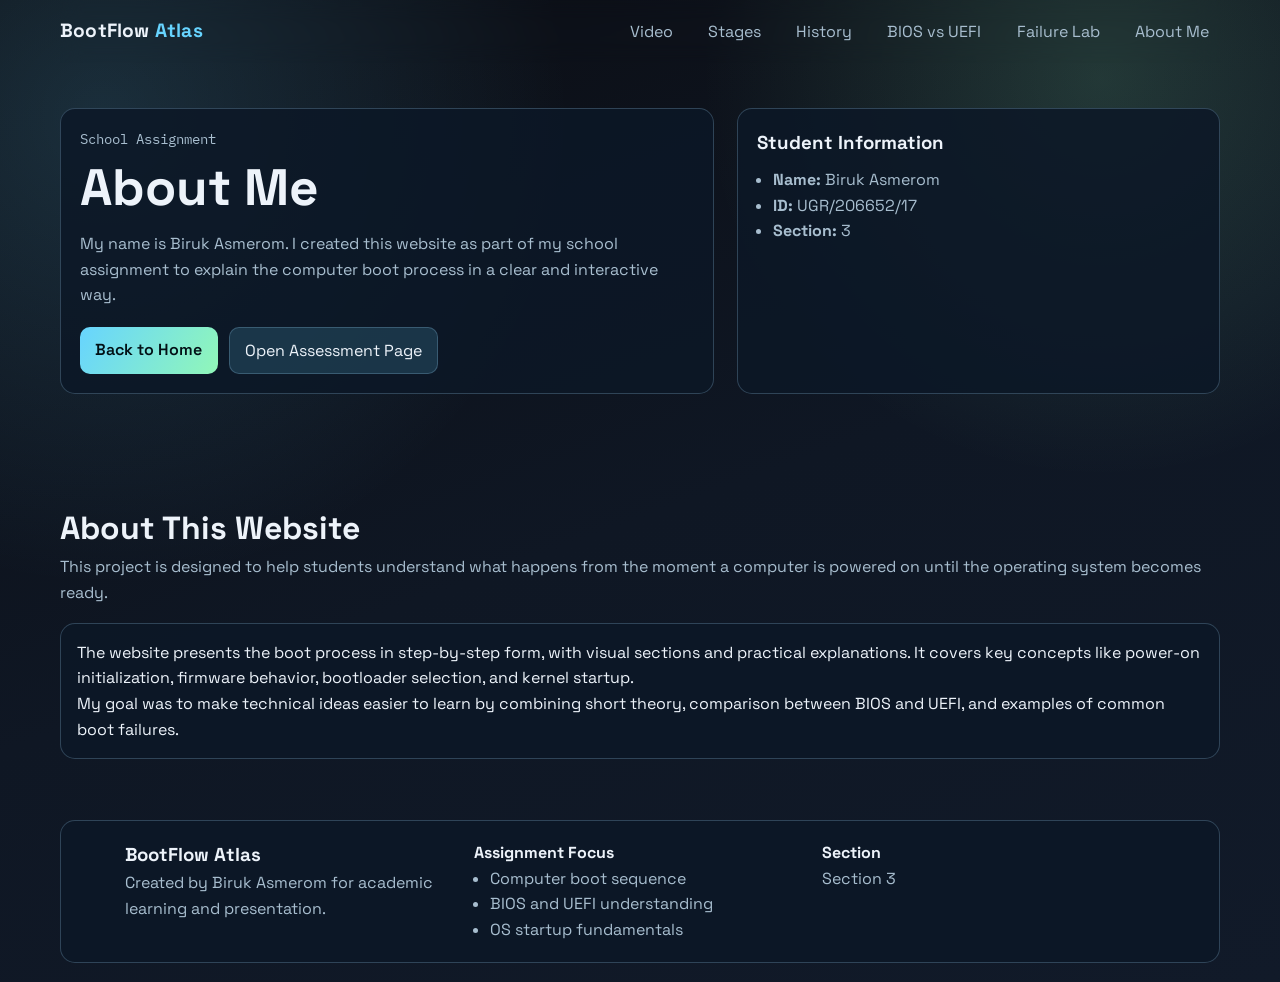
<file: about.html>
<!DOCTYPE html>
<html lang="en">
<head>
  <meta charset="UTF-8" />
  <meta name="viewport" content="width=device-width, initial-scale=1.0" />
  <title>About Me | BootFlow Atlas</title>
  <link rel="preconnect" href="https://fonts.googleapis.com" />
  <link rel="preconnect" href="https://fonts.gstatic.com" crossorigin />
  <link href="https://fonts.googleapis.com/css2?family=IBM+Plex+Mono:wght@400;500;600&family=Space+Grotesk:wght@400;500;700&display=swap" rel="stylesheet" />
  <link rel="stylesheet" href="style.css" />
  <style>
    @media (max-width: 740px) {
      .nav-links {
        display: flex;
        position: static;
        width: auto;
        padding: 0;
        flex-direction: row;
        flex-wrap: wrap;
        background: transparent;
        border: 0;
      }
    }
  </style>
</head>
<body>
  <header class="site-header" id="top">
    <div class="container">
      <nav class="navbar" aria-label="Main navigation">
        <a href="index.html" class="brand">BootFlow <span>Atlas</span></a>
        <ul class="nav-links" id="mainNav">
          <li><a href="index.html#sim">Video</a></li>
          <li><a href="index.html#stages">Stages</a></li>
          <li><a href="index.html#history">History</a></li>
          <li><a href="index.html#compare">BIOS vs UEFI</a></li>
          <li><a href="index.html#lab">Failure Lab</a></li>
          <li><a href="about.html">About Me</a></li>
        </ul>
      </nav>

      <section class="hero">
        <div class="hero-main">
          <p class="eyebrow">School Assignment</p>
          <h1>About Me</h1>
          <p>
            My name is Biruk Asmerom. I created this website as part of my school assignment
            to explain the computer boot process in a clear and interactive way.
          </p>
          <div class="hero-actions">
            <a class="btn btn-primary" href="index.html">Back to Home</a>
            <a class="btn btn-ghost" href="os assessment.html">Open Assessment Page</a>
          </div>
        </div>

        <aside class="hero-card">
          <h3>Student Information</h3>
          <ul>
            <li><strong>Name:</strong> Biruk Asmerom</li>
            <li><strong>ID:</strong> UGR/206652/17</li>
            <li><strong>Section:</strong> 3</li>
          </ul>
        </aside>
      </section>
    </div>
  </header>

  <main>
    <section class="section">
      <div class="container">
        <div class="section-heading">
          <h2>About This Website</h2>
          <p>
            This project is designed to help students understand what happens from the moment
            a computer is powered on until the operating system becomes ready.
          </p>
        </div>
        <article class="stage-panel">
          <p>
            The website presents the boot process in step-by-step form, with visual sections
            and practical explanations. It covers key concepts like power-on initialization,
            firmware behavior, bootloader selection, and kernel startup.
          </p>
          <p>
            My goal was to make technical ideas easier to learn by combining short theory,
            comparison between BIOS and UEFI, and examples of common boot failures.
          </p>
        </article>
      </div>
    </section>
  </main>

  <footer class="site-footer">
    <div class="container footer-grid">
      <div>
        <h3>BootFlow Atlas</h3>
        <p>Created by Biruk Asmerom for academic learning and presentation.</p>
      </div>
      <div>
        <h4>Assignment Focus</h4>
        <ul>
          <li>Computer boot sequence</li>
          <li>BIOS and UEFI understanding</li>
          <li>OS startup fundamentals</li>
        </ul>
      </div>
      <div>
        <h4>Section</h4>
        <p>Section 3</p>
      </div>
    </div>
  </footer>
</body>
</html>
</file>
<file: style.css>
:root {
  --bg: #0e0f15;
  --panel: rgba(12, 24, 39, 0.86);
  --line: rgba(158, 212, 244, 0.24);
  --text: #edf3fa;
  --muted: #a8becf;
  --accent: #67d4ff;
  --accent-2: #91f7b8;
  --hot: #ffd574;
  --max: 1160px;
}

* {
  box-sizing: border-box;
  margin: 0;
  padding: 0;
}

html {
  scroll-behavior: smooth;
}

body {
  font-family: "Space Grotesk", sans-serif;
  color: var(--text);
  background:
    radial-gradient(circle at 8% 12%, rgba(103, 212, 255, 0.16), transparent 32%),
    radial-gradient(circle at 86% 8%, rgba(145, 247, 184, 0.16), transparent 28%),
    linear-gradient(160deg, #0b0d13 0%, #0f1724 52%, #111a29 100%);
  line-height: 1.6;
}

.container {
  width: min(var(--max), 92%);
  margin: 0 auto;
}

.site-header {
  padding-bottom: 3rem;
}

.navbar {
  position: sticky;
  top: 0;
  z-index: 25;
  display: flex;
  justify-content: space-between;
  align-items: center;
  padding: 1rem 0;
  backdrop-filter: blur(10px);
}

.brand {
  color: var(--text);
  text-decoration: none;
  font-weight: 700;
  letter-spacing: 0.01em;
  font-size: 1.2rem;
}

.brand span {
  color: var(--accent);
}

.menu-toggle {
  display: none;
  border: 1px solid var(--line);
  border-radius: 9px;
  color: var(--text);
  background: transparent;
  padding: 0.4rem 0.75rem;
  font: inherit;
}

.nav-links {
  list-style: none;
  display: flex;
  gap: 0.8rem;
}

.nav-links a {
  color: var(--muted);
  text-decoration: none;
  border-radius: 999px;
  padding: 0.35rem 0.7rem;
  transition: 0.22s ease;
}

.nav-links a:hover {
  color: var(--text);
  background: rgba(145, 247, 184, 0.12);
}

.hero {
  margin-top: 2.8rem;
  display: grid;
  grid-template-columns: 1.15fr 0.85fr;
  gap: 1.4rem;
  align-items: stretch;
}

.hero-main,
.hero-card,
.stage-panel,
.history-item,
.compare-card,
.lab-result,
.site-footer,
.callout,
.theory-card,
.lab-btn {
  border: 1px solid var(--line);
  background: var(--panel);
  border-radius: 15px;
}

.hero-main {
  padding: 1.2rem;
}

.eyebrow {
  font-family: "IBM Plex Mono", monospace;
  color: var(--accent);
  font-size: 0.88rem;
  margin-bottom: 0.6rem;
}

.hero h1 {
  line-height: 1.08;
  font-size: clamp(1.9rem, 4vw, 3.25rem);
  margin-bottom: 1rem;
}

.hero p {
  color: var(--muted);
}

.hero-actions {
  margin-top: 1.2rem;
  display: flex;
  flex-wrap: wrap;
  gap: 0.7rem;
}

.hero-card {
  padding: 1.2rem;
}

.hero-card h3 {
  margin-bottom: 0.6rem;
}

.hero-card ul {
  padding-left: 1rem;
  color: var(--muted);
}

.section {
  padding: 3.8rem 0;
}

.section-alt {
  background: rgba(10, 20, 31, 0.58);
  border-top: 1px solid var(--line);
  border-bottom: 1px solid var(--line);
}

.section-heading {
  margin-bottom: 1.1rem;
}

.section-heading h2 {
  font-size: clamp(1.35rem, 2.5vw, 2.05rem);
}

.section-heading p {
  color: var(--muted);
}

.mode-switch {
  display: flex;
  gap: 0.6rem;
  margin-bottom: 0.8rem;
}

.mode-btn {
  border: 1px solid var(--line);
  background: rgba(59, 88, 113, 0.2);
  color: var(--text);
  border-radius: 999px;
  padding: 0.45rem 0.8rem;
  font: inherit;
  cursor: pointer;
}

.mode-btn.active {
  background: rgba(145, 247, 184, 0.2);
  border-color: rgba(145, 247, 184, 0.55);
}

.sim-wrap {
  width: 100%;
  border-radius: 18px;
  overflow: hidden;
  border: 1px solid var(--line);
  background: radial-gradient(circle at 30% 20%, rgba(103, 212, 255, 0.14), rgba(0, 0, 0, 0.2));
  aspect-ratio: 16 / 9;
}

.video-wrap {
  width: 100%;
  border-radius: 18px;
  overflow: hidden;
  border: 1px solid var(--line);
  background: radial-gradient(circle at 30% 20%, rgba(103, 212, 255, 0.14), rgba(0, 0, 0, 0.2));
  aspect-ratio: 16 / 9;
}

.sim-wrap iframe,
.sim-wrap video,
.video-wrap iframe,
.video-wrap video {
  width: 100%;
  height: 100%;
  border: 0;
  display: block;
}

.btn {
  border: 1px solid var(--line);
  background: rgba(68, 93, 112, 0.22);
  color: var(--text);
  text-decoration: none;
  border-radius: 10px;
  padding: 0.6rem 0.95rem;
  cursor: pointer;
  font: inherit;
}

.btn:hover {
  transform: translateY(-1px);
}

.btn-primary {
  border: none;
  color: #021015;
  font-weight: 600;
  background: linear-gradient(120deg, var(--accent), var(--accent-2));
}

.btn-ghost {
  background: rgba(103, 212, 255, 0.16);
}

.stage-tabs {
  display: flex;
  flex-wrap: wrap;
  gap: 0.52rem;
  margin-bottom: 1rem;
}

.stage-tab {
  border: 1px solid var(--line);
  background: rgba(73, 99, 124, 0.2);
  color: var(--text);
  border-radius: 999px;
  padding: 0.42rem 0.76rem;
  font: inherit;
  cursor: pointer;
}

.stage-tab.active {
  background: rgba(103, 212, 255, 0.18);
  border-color: rgba(103, 212, 255, 0.5);
}

.stage-panel {
  padding: 1rem;
}

.stage-panel h3 {
  margin-bottom: 0.4rem;
}

#stageSummary,
#stagePurpose,
.callout p,
.history-item p,
.compare-card li,
.footer-grid p,
.footer-grid li,
.lab-btn p {
  color: var(--muted);
}

.stage-purpose {
  margin-bottom: 0.7rem;
}

.stage-grid {
  display: grid;
  grid-template-columns: repeat(3, minmax(180px, 1fr));
  gap: 0.7rem;
}

.theory-card {
  padding: 0.78rem;
}

.callout-grid {
  margin-top: 0.9rem;
  display: grid;
  gap: 0.7rem;
  grid-template-columns: repeat(2, minmax(220px, 1fr));
}

.callout {
  padding: 0.78rem;
}

.callout h4 {
  margin-bottom: 0.35rem;
  color: var(--hot);
  font-size: 0.96rem;
}

.history-track {
  display: grid;
  gap: 0.75rem;
}

.history-item {
  padding: 0.9rem;
  display: grid;
  grid-template-columns: 118px 1fr;
  gap: 0.8rem;
  align-items: start;
}

.history-year {
  font-family: "IBM Plex Mono", monospace;
  color: var(--accent);
  font-size: 0.95rem;
}

.compare-grid {
  display: grid;
  grid-template-columns: repeat(2, minmax(250px, 1fr));
  gap: 0.75rem;
}

.compare-card {
  padding: 0.9rem;
}

.compare-card h3 {
  margin-bottom: 0.55rem;
}

.compare-card ul {
  padding-left: 1rem;
  display: grid;
  gap: 0.42rem;
}

.lab-grid {
  display: grid;
  gap: 0.75rem;
  grid-template-columns: 1fr 1fr;
}

.lab-buttons {
  display: grid;
  gap: 0.55rem;
}

.lab-btn {
  width: 100%;
  text-align: left;
  padding: 0.8rem;
  cursor: pointer;
  font: inherit;
}

.lab-btn strong {
  display: block;
  color: var(--text);
  margin-bottom: 0.2rem;
}

.lab-result {
  padding: 1rem;
  min-height: 160px;
}

.lab-result h3 {
  margin-bottom: 0.45rem;
}

.site-footer {
  margin: 0 auto 1.2rem;
  width: min(var(--max), 92%);
  padding: 1.2rem;
}

.footer-grid {
  display: grid;
  grid-template-columns: repeat(3, minmax(200px, 1fr));
  gap: 1rem;
}

.footer-grid ul {
  padding-left: 1rem;
}

@media (max-width: 930px) {
  .hero {
    grid-template-columns: 1fr;
  }

  .stage-grid,
  .lab-grid,
  .footer-grid {
    grid-template-columns: 1fr;
  }

  .compare-grid {
    grid-template-columns: 1fr;
  }

  .callout-grid {
    grid-template-columns: 1fr;
  }

  .history-item {
    grid-template-columns: 1fr;
    gap: 0.3rem;
  }
}

@media (max-width: 740px) {
  .menu-toggle {
    display: inline-flex;
  }

  .nav-links {
    display: none;
    position: absolute;
    right: 4%;
    top: 62px;
    width: min(290px, 88vw);
    flex-direction: column;
    background: rgba(9, 15, 23, 0.97);
    border-radius: 11px;
    border: 1px solid var(--line);
    padding: 0.8rem;
    gap: 0.45rem;
  }

  .nav-links.open {
    display: flex;
  }

  .stage-grid {
    grid-template-columns: 1fr;
  }
}
</file>
